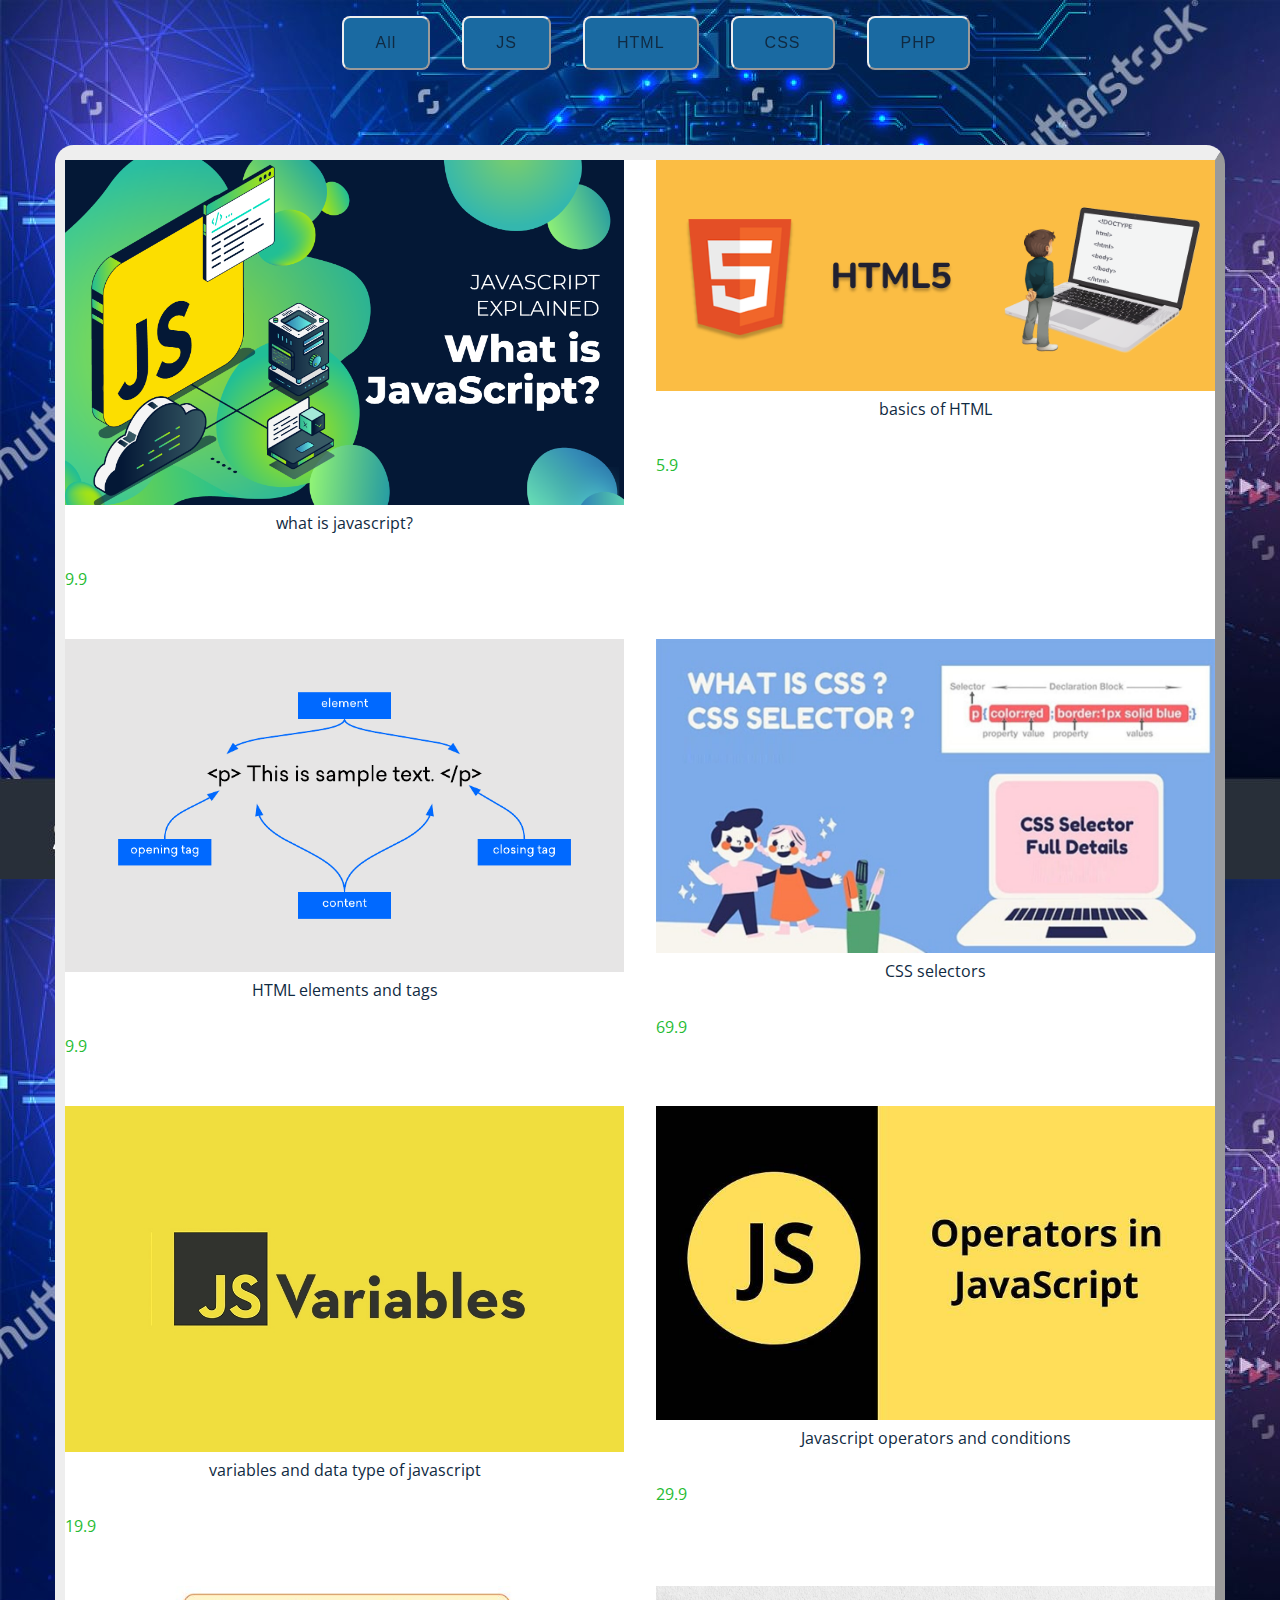
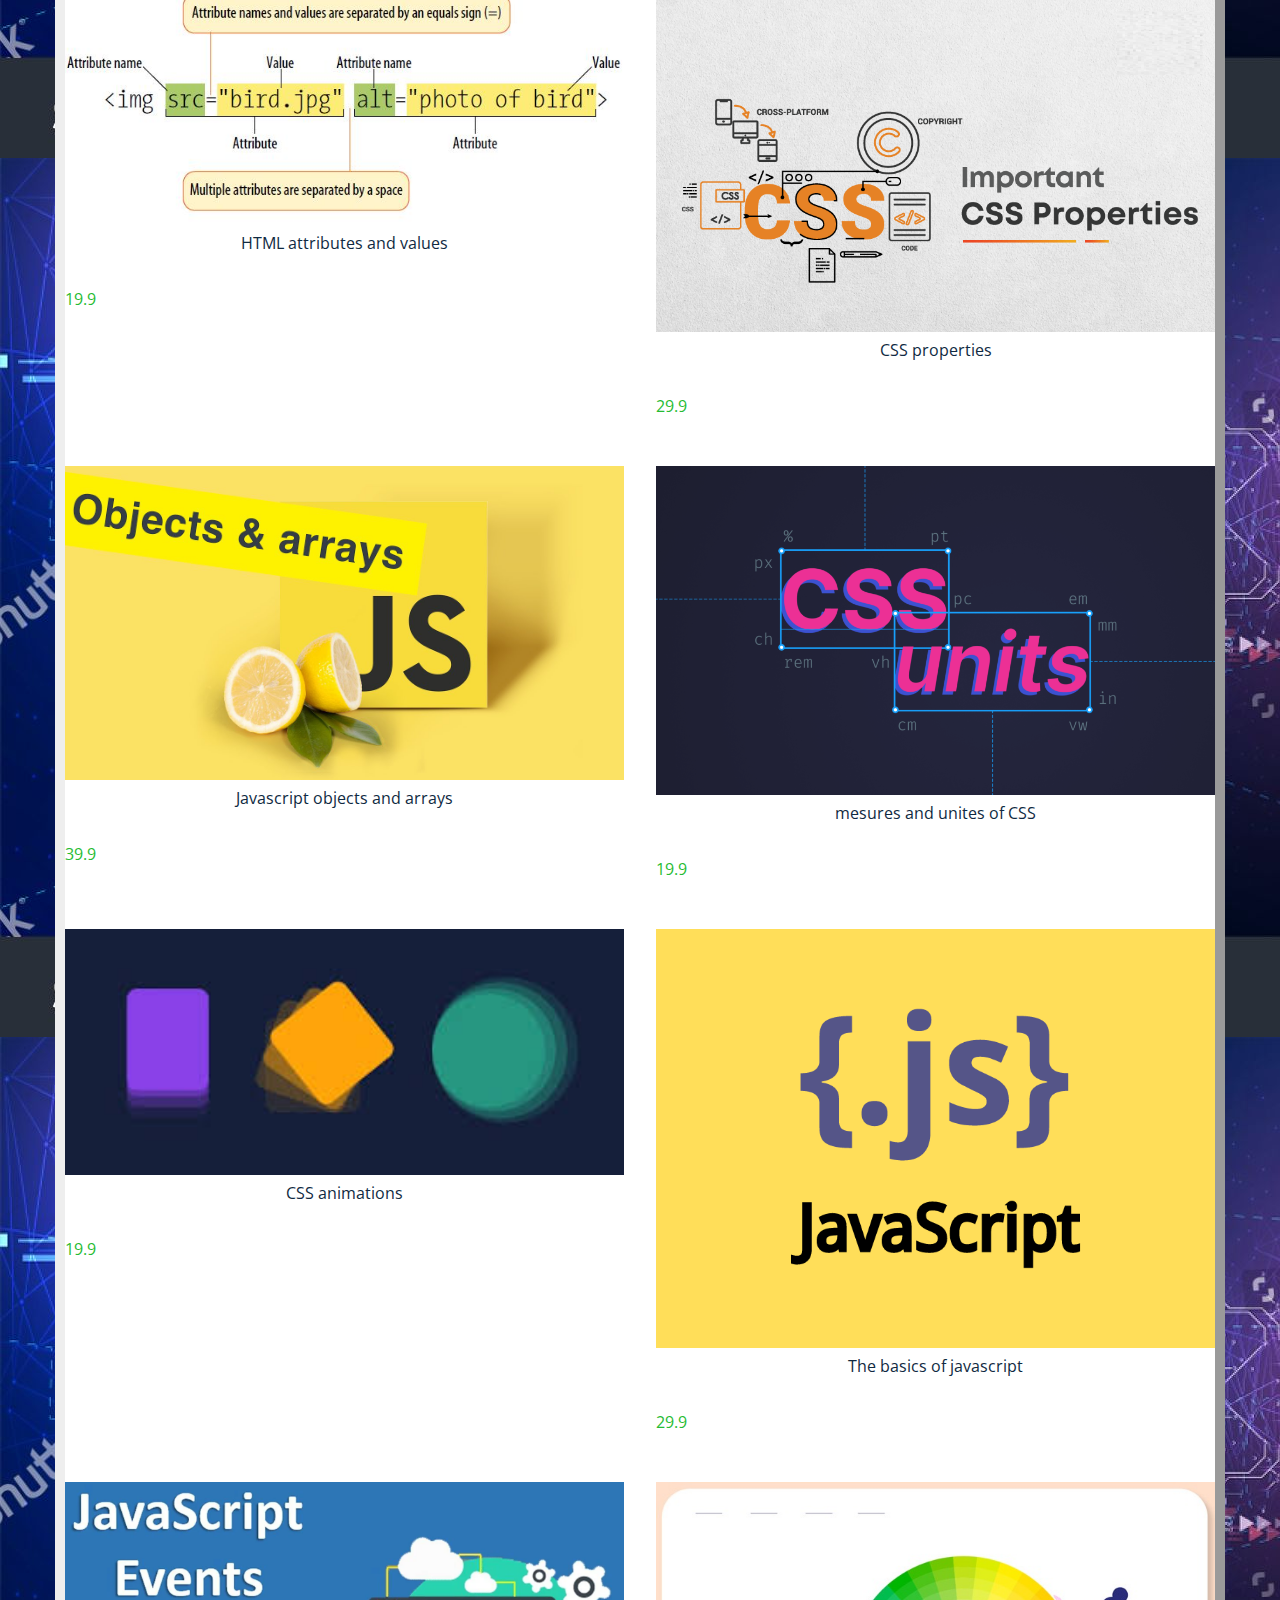
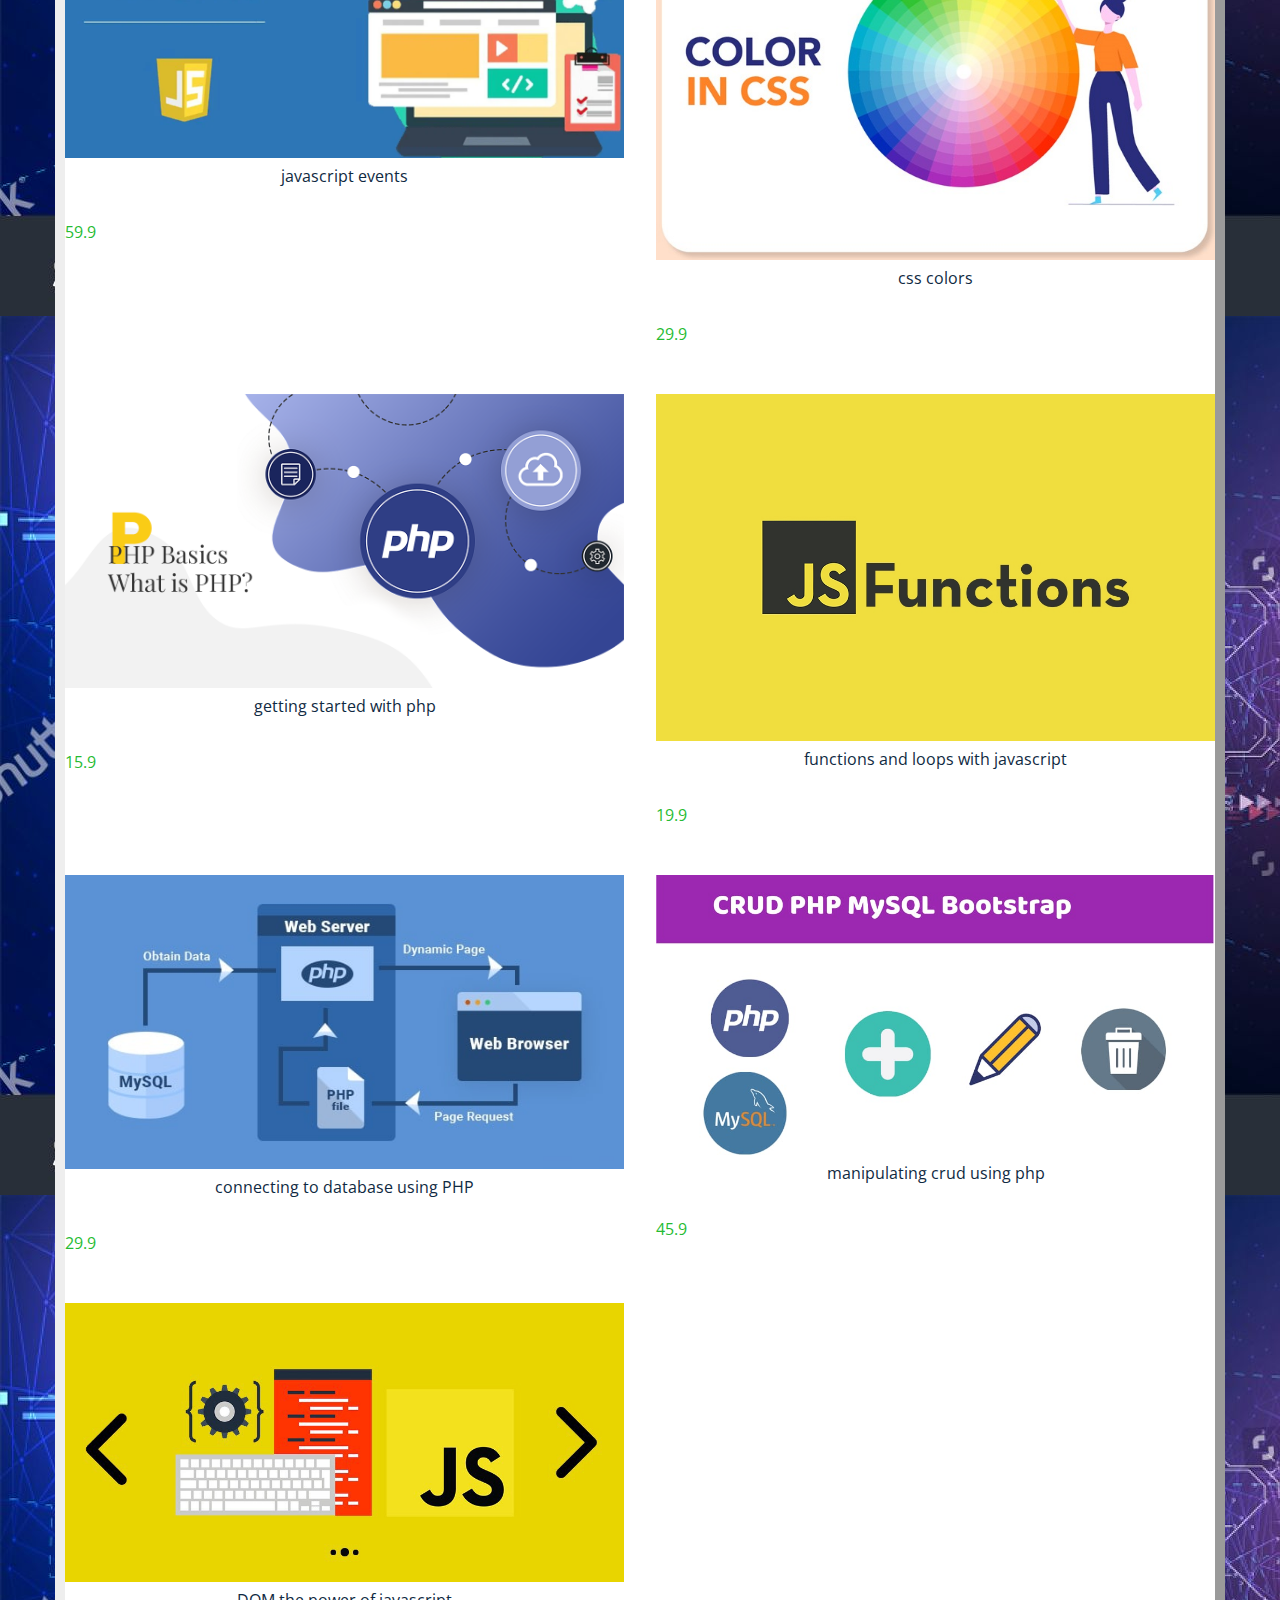
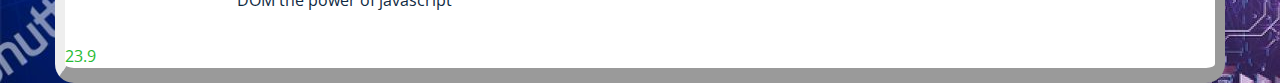
<file: page3/index (2).html>
<!DOCTYPE html>
<html lang="en">
<head>
    <meta charset="UTF-8">
    <meta http-equiv="X-UA-Compatible" content="IE=edge">
    <meta name="viewport" content="width=device-width, initial-scale=1.0">
    <link rel="stylesheet" href="style.css">
    <title>course page</title>
</head>
<body>

<section class="menu">
        <div class="bar">
        <div class="btn-container">
        </div>
  </div>
     </section>
        <!-- menu items -->
        <section class="section-center">
          <!-- single item -->
          <!-- end of single item -->
          <!-- single item -->
          <!-- end of single item -->
        </section>
     
    <script src="app.js "></script>
</body>
</html>
</file>
<file: page3/style.css>
@import"https://fonts.googleapis.com/css?family=Open+Sans|Roboto:400,700&display=swap";

:root {
    --clr-primary-1: hsl(205, 86%, 17%);
    --clr-primary-2: hsl(205, 77%, 27%);
    --clr-primary-3: hsl(205, 72%, 37%);
    --clr-primary-4: hsl(205, 63%, 48%);
    --clr-primary-5: #49a6e9;
    --clr-primary-6: hsl(205, 89%, 70%);
    --clr-primary-7: hsl(205, 90%, 76%);
    --clr-primary-8: hsl(205, 86%, 81%);
    --clr-primary-9: hsl(205, 90%, 88%);
    --clr-primary-10: hsl(205, 100%, 96%);
    --clr-grey-1: hsl(209, 61%, 16%);
    --clr-grey-2: hsl(211, 39%, 23%);
    --clr-grey-3: hsl(209, 34%, 30%);
    --clr-grey-4: hsl(209, 28%, 39%);
    --clr-grey-5: hsl(210, 22%, 49%);
    --clr-grey-6: hsl(209, 23%, 60%);
    --clr-grey-7: hsl(211, 27%, 70%);
    --clr-grey-8: hsl(210, 31%, 80%);
    --clr-grey-9: hsl(212, 33%, 89%);
    --clr-grey-10: hsl(210, 36%, 96%);
    --clr-white: #fff;
    --clr-red-dark: hsl(360, 67%, 44%);
    --clr-red-light: hsl(360, 71%, 66%);
    --clr-green-dark: hsl(125, 67%, 44%);
    --clr-green-light: hsl(125, 71%, 66%);
    --clr-gold: #c59d5f;
    --clr-black: #222;
    --ff-primary: "Roboto", sans-serif;
    --ff-secondary: "Open Sans", sans-serif;
    --transition: all 0.3s linear;
    --spacing: 0.25rem;
    --radius: 0.5rem;
    --light-shadow: 0 5px 15px rgba(0, 0, 0, 0.1);
    --dark-shadow: 0 5px 15px rgba(0, 0, 0, 0.2);
    --max-width: 1170px;
    --fixed-width: 620px
}

*,
::after,
::before {
    margin: 0;
    padding: 0;
    box-sizing: border-box
}

body {
    font-family: var(--ff-secondary);
    background-image: url(images/QQ.jpg);
    color: var(--clr-grey-1);
    line-height: 1.5;
    font-size: .875rem
}

ul {
    list-style-type: none
}

a {
    text-decoration: none
}

img:not(.logo) {
    width: 100%
    
}



h1,
h2,
h3,
h4 {
    letter-spacing: var(--spacing);
    text-transform: capitalize;
    line-height: 1.25;
    margin-bottom: .75rem;
    font-family: var(--clr-red-light)
}



h2 {
    font-size: 2rem
}

@media screen and (min-width: 800px) {
  
    h2 {
        font-size: 2.5rem
    }


    body {
        font-size: 1rem
    }

    
    h2{
        line-height: 1
    }
}

.btn {
    text-transform: uppercase;
    background: rgba(124, 171, 231, 0);
    color: var(--clr-black);
    padding: .375rem .75rem;
    letter-spacing: var(--spacing);
    display: inline-block;
    transition: var(--transition);
    font-size: .875rem;
    border: 2px solid var(--clr-black);
    cursor: pointer;
    box-shadow: 0 1px 3px rgba(0, 0, 0, .2);
    border-radius: var(--radius)
}

.btn:hover {
    color: var(--clr-white);
    background: var(--clr-black)
}

.section {
    padding: 5rem 0
}

main {
    min-height: 100vh;
    display: grid;
    place-items: center
    
}

.menu {
    padding: 16px;
  margin-top: 3cm;
}

.title {
    text-align: center;
    margin-bottom: 2rem
}



.btn-container {
    margin-bottom: 4rem;
    display: flex;
    justify-content: center
}

.filter-btn {
    background:var(--clr-primary-3)  ;
    border-color: var(--radius);
    font-size: 1rem;
    text-transform: capitalize;
    margin: 1rem;
    letter-spacing: 1px;
    border-radius: var(--radius);
    padding: 1rem 2rem;
    color: var(--light-shadow);
    cursor: pointer;
    transition: var(--transition)
}

.filter-btn:hover {
    background: var(--clr-grey-10);
    color: var(--clr-black)
}

.section-center {
    width: 90vw;
    margin: 0 auto;
    max-width: 1170px;
    display: grid;
    gap: 3rem 2rem;
    border-style:outset;
    border-radius: 0.5cm;
    border-width: 15px 10px;
    justify-items: centers;
    background-color: var(--clr-white);

}

.menu-item {
    display: grid;
    gap: 3rem 2rem;
   

}

.item-info {
    color: var(--clr-gold);
    display: flex;
    justify-content: space-between;
    
}

.item-info{
    color: var(--clr-green-dark);
    margin-bottom: .5rem
}

.price {
    color: var(--clr-green-dark)
}

.item-text {
    margin-bottom: 0;
    padding-top: 1rem;
    color: var(--clr-primary-6);
}
.bar {
    overflow: hidden;
    background-color: transparent;
    position: fixed;
    top: 0;
    width: 100%;
  }
@media screen and (min-width: 768px) {
    .menu-item {
        grid-template-columns: 225px 1fr;
        gap: 0 1.25rem;
        max-width: 40rem
    }

    .photo {
        height: 175px
    }
}

@media screen and (min-width: 1200px) {
    .section-center {
        width: 95vw;
        grid-template-columns: 1fr 1fr
    }

    .photo {
        height: 150px
    }
}
</file>
